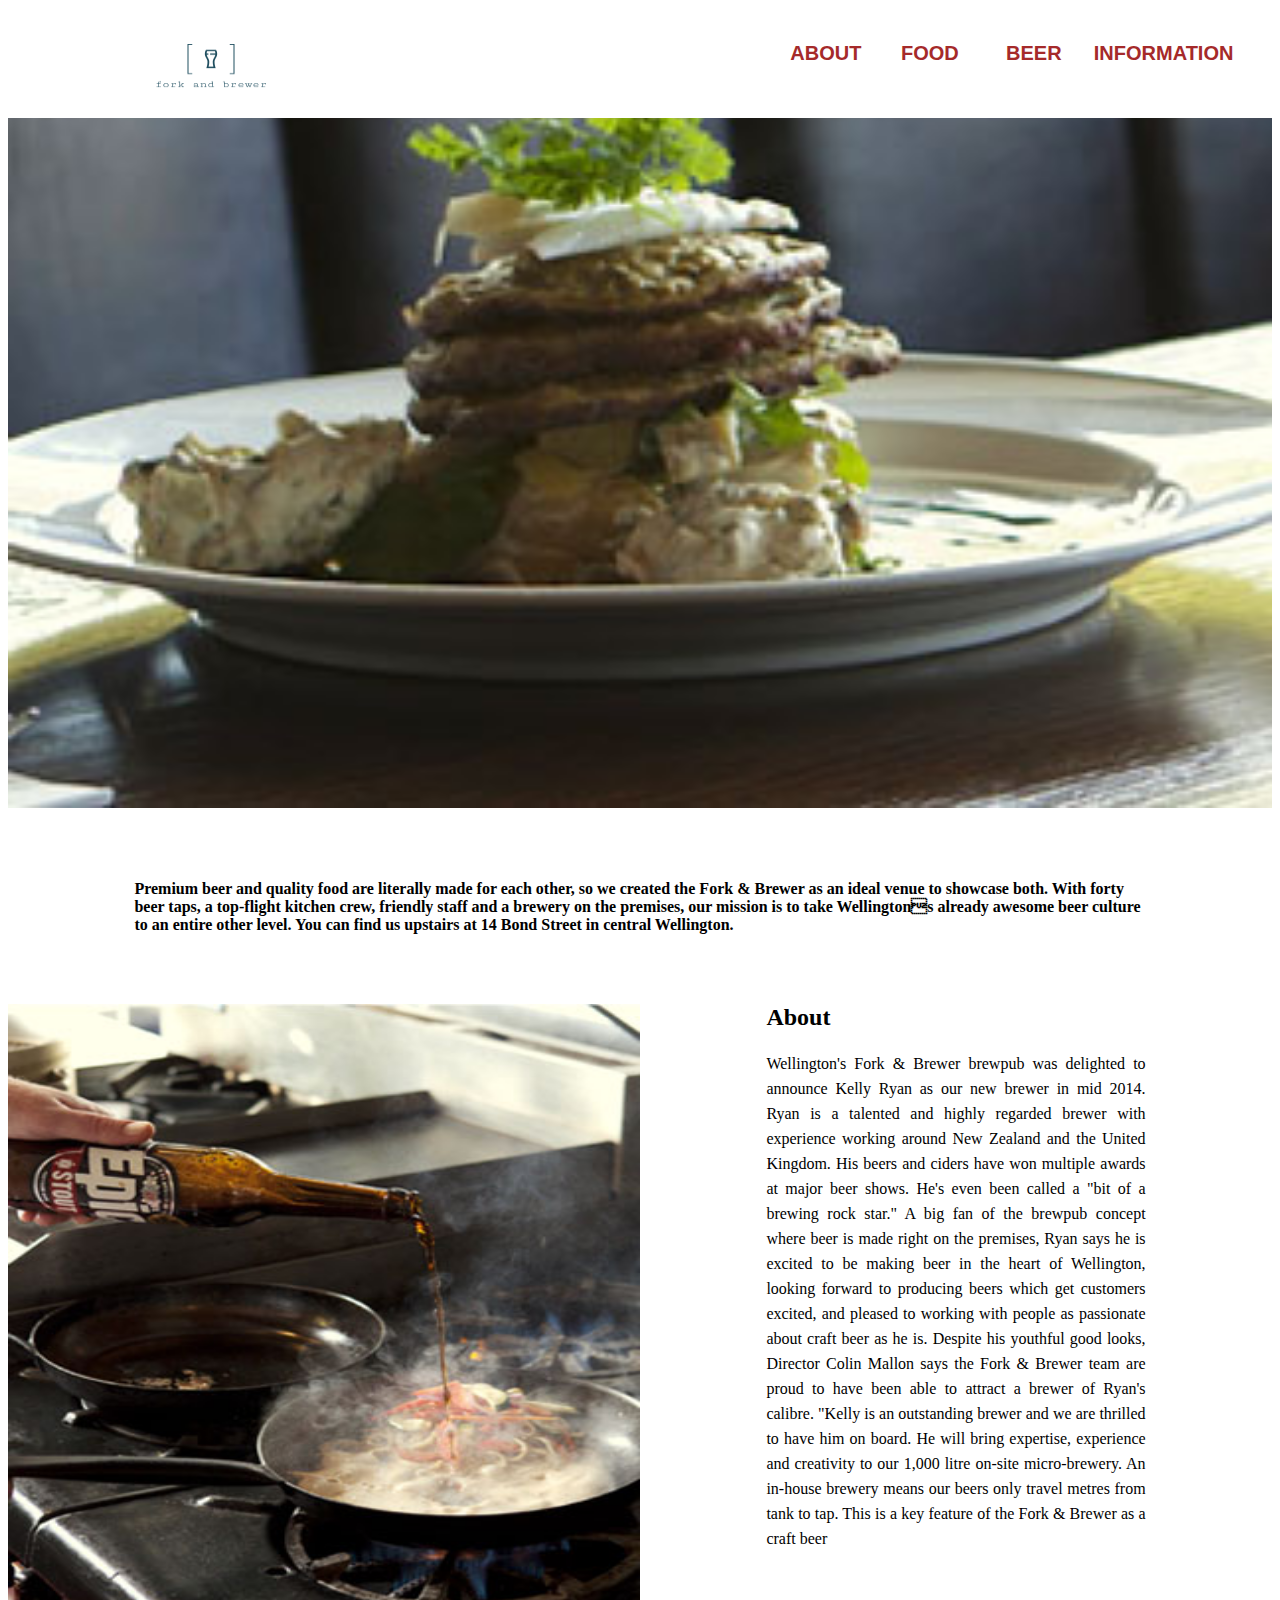
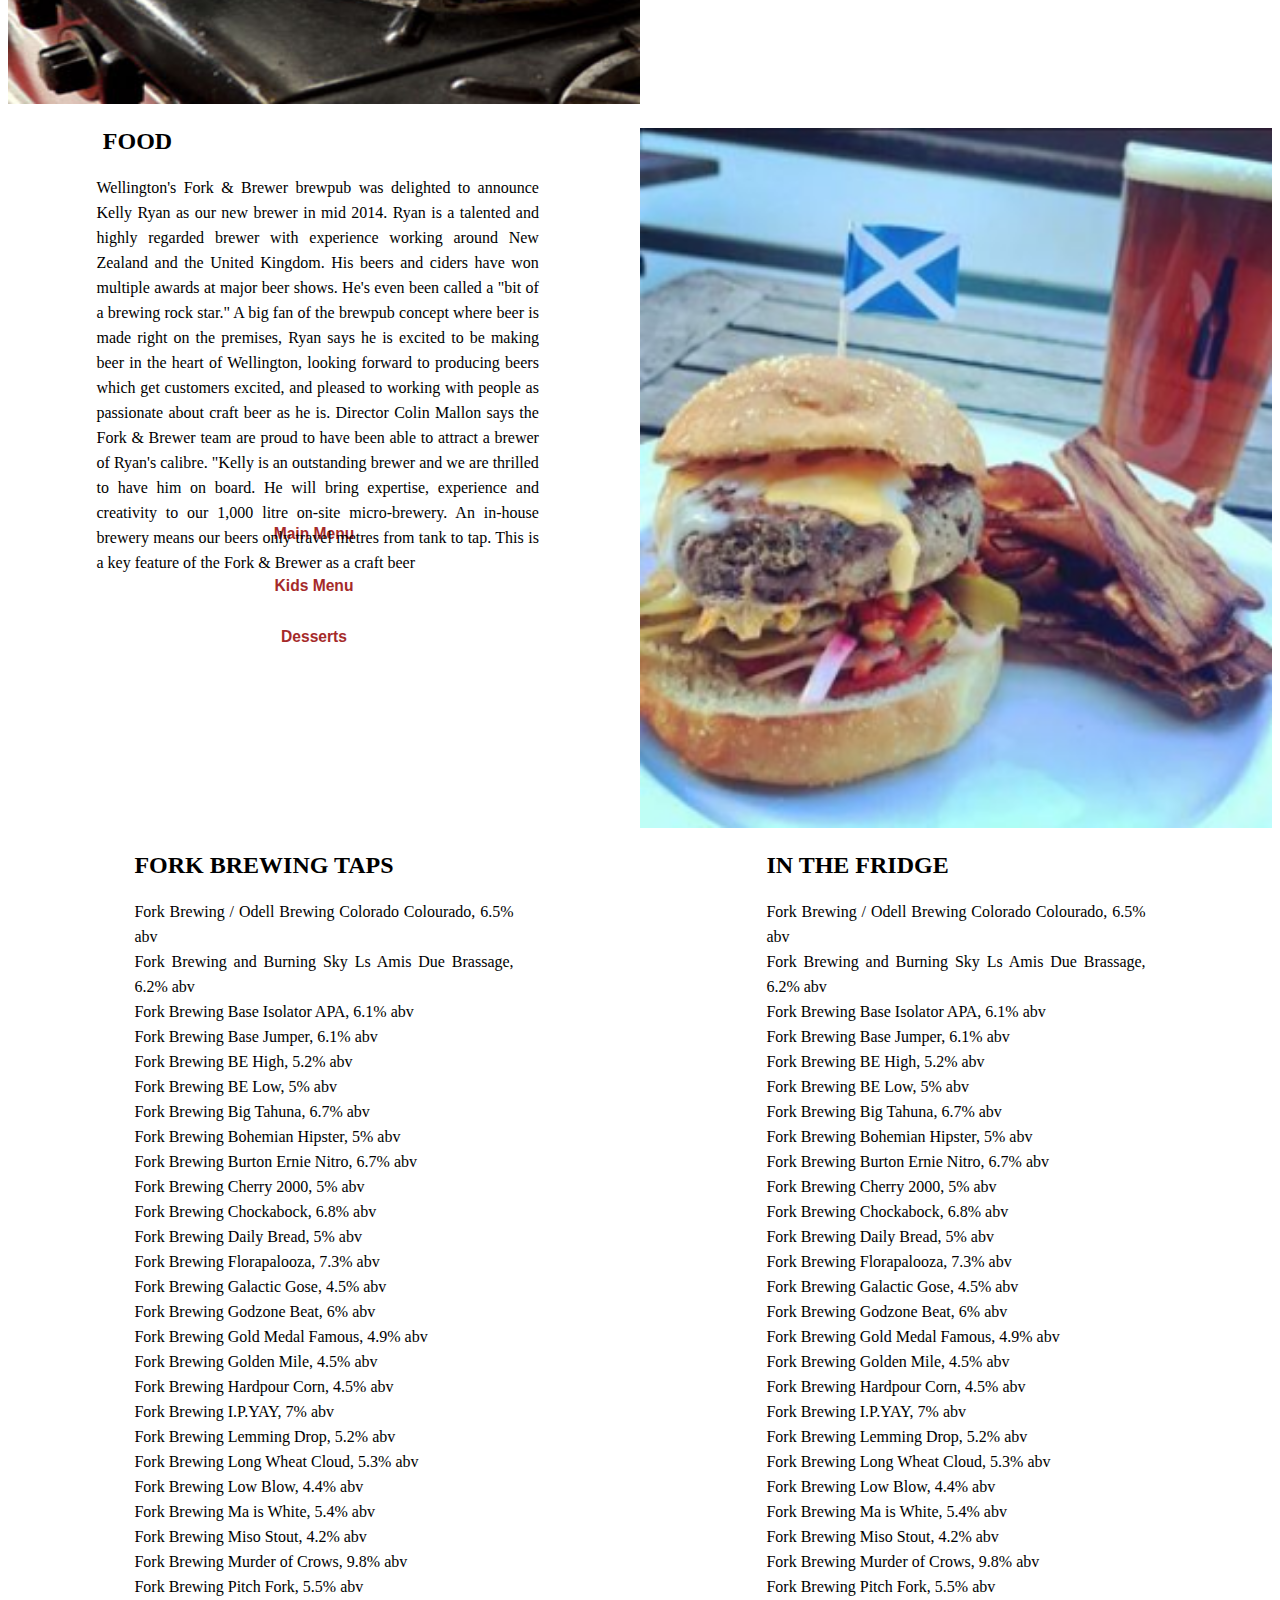
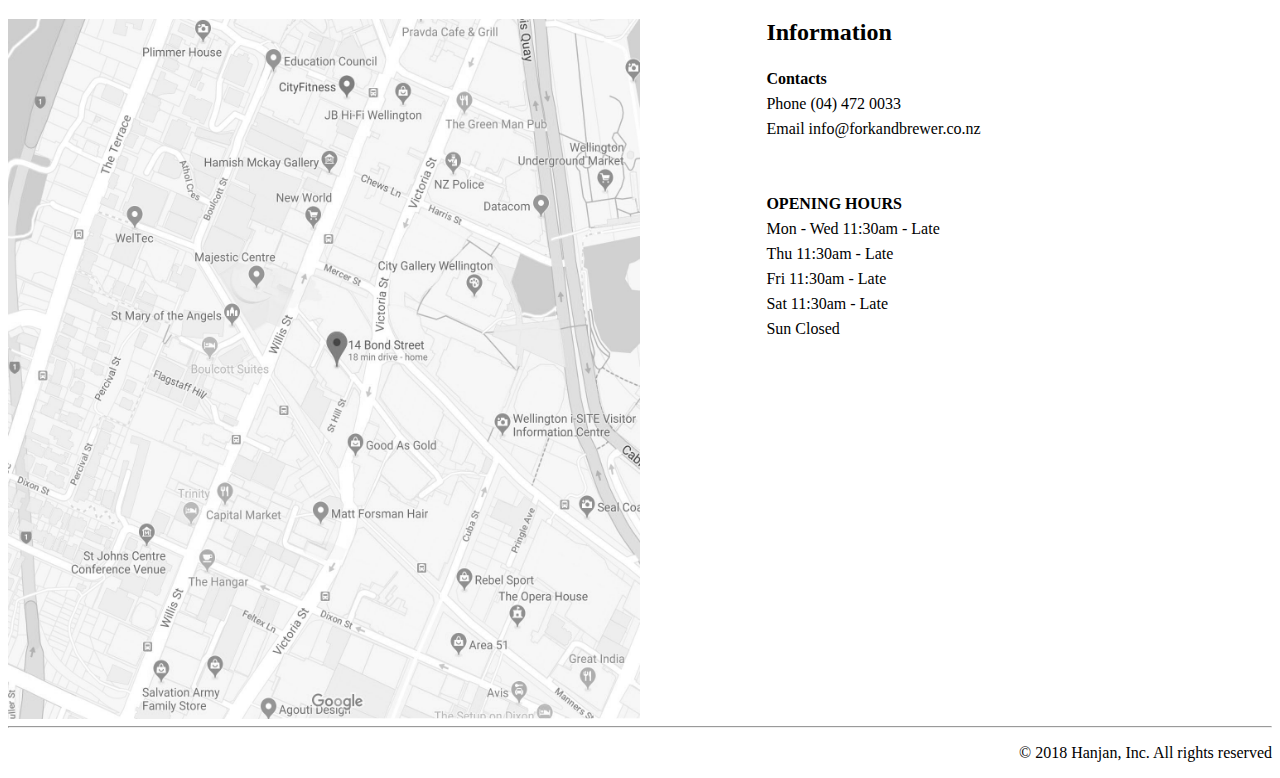
<file: index.html>
<!DOCTYPE html>
<html>
  <head>
    <meta charset="UTF-8">
    <meta name="viewport" content="width=device-width,initial-scale=1.0">
    <title>formative2</title>
    <link rel="stylesheet" href="mainsass/css/main.css" type="text/css">
    <script src="js/jquery.js"></script>
    <script src="js/script.js"></script>


  </head>
  <body>
    <div class="header">
      <div>
        <img id="logo" src="logo/logo_transparent.png">
      </div>
      <div class="nav_container">
       <ul>
          <li class="button"><button id="about"><h2>ABOUT</h2></button></li>
          <li class="button"><button id="food"><h2>FOOD</h2></button></li>
          <li class="button"><button id="beer"><h2>BEER</h2></button></li>
          <li class="button"><button id="information"><h2>INFORMATION</h2></button></li>
       </ul>
      </div>
    </div> 
    <div>   
    <img id="overlay" class="imgB1" src="image/main.jpg"> 
    <img class="imgA1" src="logo/logo_transparent.png">
    </div>
    <div>
      <h4 class="para">Premium beer and quality food are literally made for each other, so we created the Fork & Brewer as an ideal venue to showcase both.

      With forty beer taps, a top-flight kitchen crew, friendly staff and a brewery on the premises, our mission is to take Wellingtons already awesome beer culture to an entire other level.

      You can find us upstairs at 14 Bond Street in central Wellington.
      </h4>
    </div>

    <!-- Section About -->
    <div class="about">
      <div class="col1">
        <img id="img-about" src="image/abouti.jpg" alt="beerimage">
      </div>
      <div class="col2"> 
      <h2 id="heading-about"> About </h2>
      <p class="para-about"> Wellington's Fork & Brewer brewpub was delighted to announce Kelly Ryan as our new brewer in mid 2014. Ryan is a talented and highly regarded brewer with experience working around New Zealand and the United Kingdom. His beers and ciders have won multiple awards at major beer shows. He's even been called a "bit of a brewing rock star." 

      A big fan of the brewpub concept where beer is made right on the premises, Ryan says he is excited to be making beer in the heart of Wellington, looking forward to producing beers which get customers excited, and pleased to working with people as passionate about craft beer as he is. Despite his youthful good looks, 

      Director Colin Mallon says the Fork & Brewer team are proud to have been able to attract a brewer of Ryan's calibre. "Kelly is an outstanding brewer and we are thrilled to have him on board. He will bring expertise, experience and creativity to our 1,000 litre on-site micro-brewery. An in-house brewery means our beers only travel metres from tank to tap. This is a key feature of the Fork & Brewer as a craft beer 
        </p>
      </div>
    </div>
    <!-- Section food -->

    <div class="food"> <!-- <-problem with clearing -->
      <div class="col1">
        <h2 id="heading-food"> FOOD </h2>
      <p class="para-food"> Wellington's Fork & Brewer brewpub was delighted to announce Kelly Ryan as our new brewer in mid 2014. Ryan is a talented and highly regarded brewer with experience working around New Zealand and the United Kingdom. His beers and ciders have won multiple awards at major beer shows. He's even been called a "bit of a brewing rock star." 

      A big fan of the brewpub concept where beer is made right on the premises, Ryan says he is excited to be making beer in the heart of Wellington, looking forward to producing beers which get customers excited, and pleased to working with people as passionate about craft beer as he is. 

      Director Colin Mallon says the Fork & Brewer team are proud to have been able to attract a brewer of Ryan's calibre. "Kelly is an outstanding brewer and we are thrilled to have him on board. He will bring expertise, experience and creativity to our 1,000 litre on-site micro-brewery. An in-house brewery means our beers only travel metres from tank to tap. This is a key feature of the Fork & Brewer as a craft beer 
        </p><br>
        <div class="foodmenu">
	       <ul>
	          <li><button onclick="location.href='https://www.forkandbrewer.co.nz/images/menus/Fork_May2018.pdf'"><h3>Main Menu</h3></button></li></br>
	          <li><button onclick="location.href='https://www.forkandbrewer.co.nz/images/menus/Fork_May2018_Kids.pdf'"><h3>Kids Menu</h3></button></li></br>
	          <li><button onclick="location.href='https://www.forkandbrewer.co.nz/images/menus/Fork_May2018_Desserts.pdf'"><h3>Desserts</h3></button></li>
	       </ul>
        </div>
      </div>
      
        
      
      <div class="col2 col2-food"> 
        <img id="img-food" src="image/6.jpg" alt="">
      </div>

      <!-- Section beer -->
      <div class="beer">
      <div class="col1">
      <h2 id="heading-beer"> FORK BREWING TAPS </h2>
        <p class="para-beer"> 
        Fork Brewing / Odell Brewing Colorado Colourado, 6.5% abv</br>
        Fork Brewing and Burning Sky Ls Amis Due Brassage, 6.2% abv</br>
        Fork Brewing Base Isolator APA, 6.1% abv</br>
        Fork Brewing Base Jumper, 6.1% abv</br>
        Fork Brewing BE High, 5.2% abv</br>
        Fork Brewing BE Low, 5% abv</br>
        Fork Brewing Big Tahuna, 6.7% abv</br>
        Fork Brewing Bohemian Hipster, 5% abv</br>
        Fork Brewing Burton Ernie Nitro, 6.7% abv</br>
        Fork Brewing Cherry 2000, 5% abv</br>
        Fork Brewing Chockabock, 6.8% abv</br>
        Fork Brewing Daily Bread, 5% abv</br>
        Fork Brewing Florapalooza, 7.3% abv</br>
        Fork Brewing Galactic Gose, 4.5% abv</br>
        Fork Brewing Godzone Beat, 6% abv</br>
        Fork Brewing Gold Medal Famous, 4.9% abv</br>
        Fork Brewing Golden Mile, 4.5% abv</br>
        Fork Brewing Hardpour Corn, 4.5% abv</br>
        Fork Brewing I.P.YAY, 7% abv</br>
        Fork Brewing Lemming Drop, 5.2% abv</br>
        Fork Brewing Long Wheat Cloud, 5.3% abv</br>
        Fork Brewing Low Blow, 4.4% abv</br>
        Fork Brewing Ma is White, 5.4% abv</br>
        Fork Brewing Miso Stout, 4.2% abv</br>
        Fork Brewing Murder of Crows, 9.8% abv</br>
        Fork Brewing Pitch Fork, 5.5% abv </br>
        </p>
      </div>

      <div class="col2"> 
      <h2 id="heading-beer"> IN THE FRIDGE </h2>
        <p class="para-beer"> 
        Fork Brewing / Odell Brewing Colorado Colourado, 6.5% abv</br>
        Fork Brewing and Burning Sky Ls Amis Due Brassage, 6.2% abv</br>
        Fork Brewing Base Isolator APA, 6.1% abv</br>
        Fork Brewing Base Jumper, 6.1% abv</br>
        Fork Brewing BE High, 5.2% abv</br>
        Fork Brewing BE Low, 5% abv</br>
        Fork Brewing Big Tahuna, 6.7% abv</br>
        Fork Brewing Bohemian Hipster, 5% abv</br>
        Fork Brewing Burton Ernie Nitro, 6.7% abv</br>
        Fork Brewing Cherry 2000, 5% abv</br>
        Fork Brewing Chockabock, 6.8% abv</br>
        Fork Brewing Daily Bread, 5% abv</br>
        Fork Brewing Florapalooza, 7.3% abv</br>
        Fork Brewing Galactic Gose, 4.5% abv</br>
        Fork Brewing Godzone Beat, 6% abv</br>
        Fork Brewing Gold Medal Famous, 4.9% abv</br>
        Fork Brewing Golden Mile, 4.5% abv</br>
        Fork Brewing Hardpour Corn, 4.5% abv</br>
        Fork Brewing I.P.YAY, 7% abv</br>
        Fork Brewing Lemming Drop, 5.2% abv</br>
        Fork Brewing Long Wheat Cloud, 5.3% abv</br>
        Fork Brewing Low Blow, 4.4% abv</br>
        Fork Brewing Ma is White, 5.4% abv</br>
        Fork Brewing Miso Stout, 4.2% abv</br>
        Fork Brewing Murder of Crows, 9.8% abv</br>
        Fork Brewing Pitch Fork, 5.5% abv </br>
        
        </p>
      </div>
      </div>
      <div class="information">
      <div class="col1">
        <img id="img-information" src="image/map.jpg" alt="beerimage">
      </div>
      <div class="col2"> 
      <h2 id="heading-information"> Information </h2>
      <p class="para-information">
        <b>Contacts</b><br/>
		Phone (04) 472 0033<br/>
		Email info@forkandbrewer.co.nz<br/><br/><br/>




      	<b>OPENING HOURS</b><br/>
		Mon - Wed 11:30am - Late<br/>
		Thu	11:30am - Late<br/>
		Fri	11:30am - Late<br/>
		Sat	11:30am - Late<br/>
		Sun	Closed<br/><br/><br/></p>
      </div>
    </div>
    <div>
    	<hr>
    	<!-- <img src="image/instagram_icon.jpg"> -->
    	<p class="align"> © 2018 Hanjan, Inc. All rights reserved </p>
    </div>




      
    

  </body>
</html>
</file>
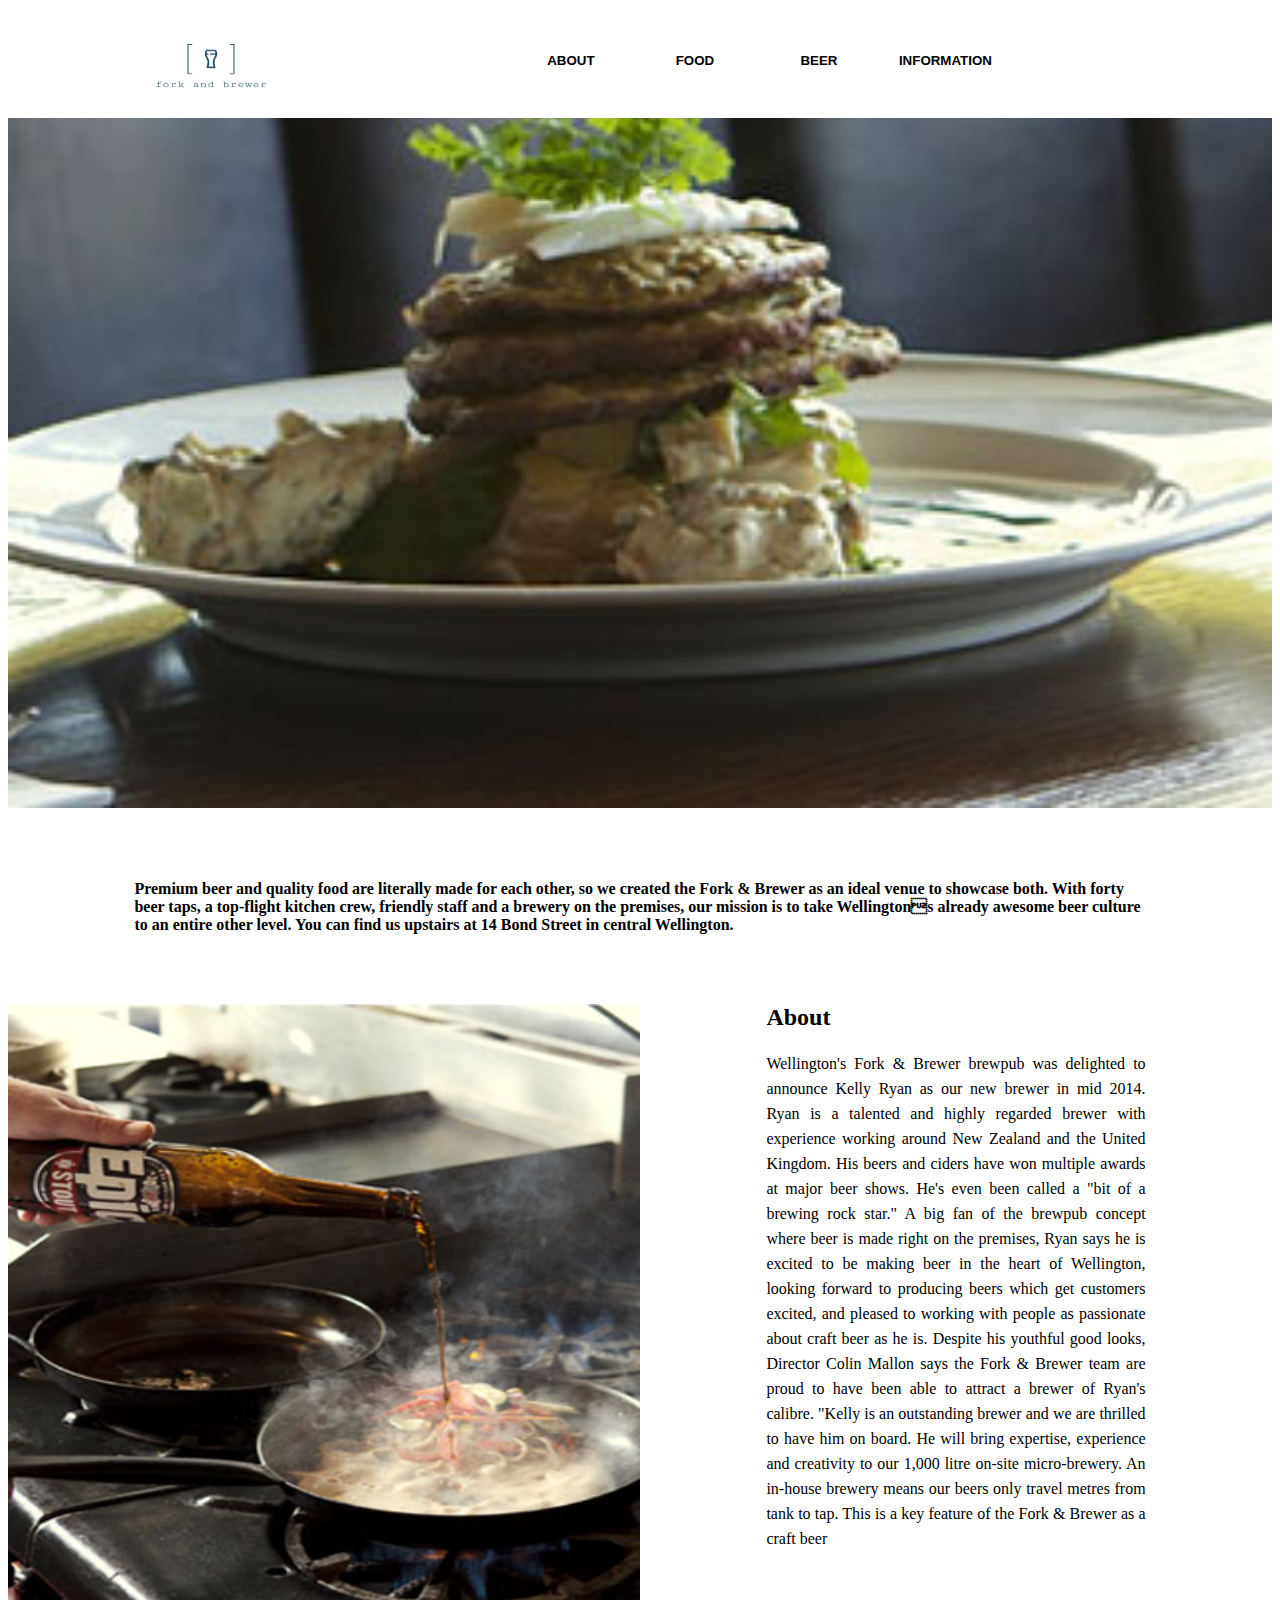
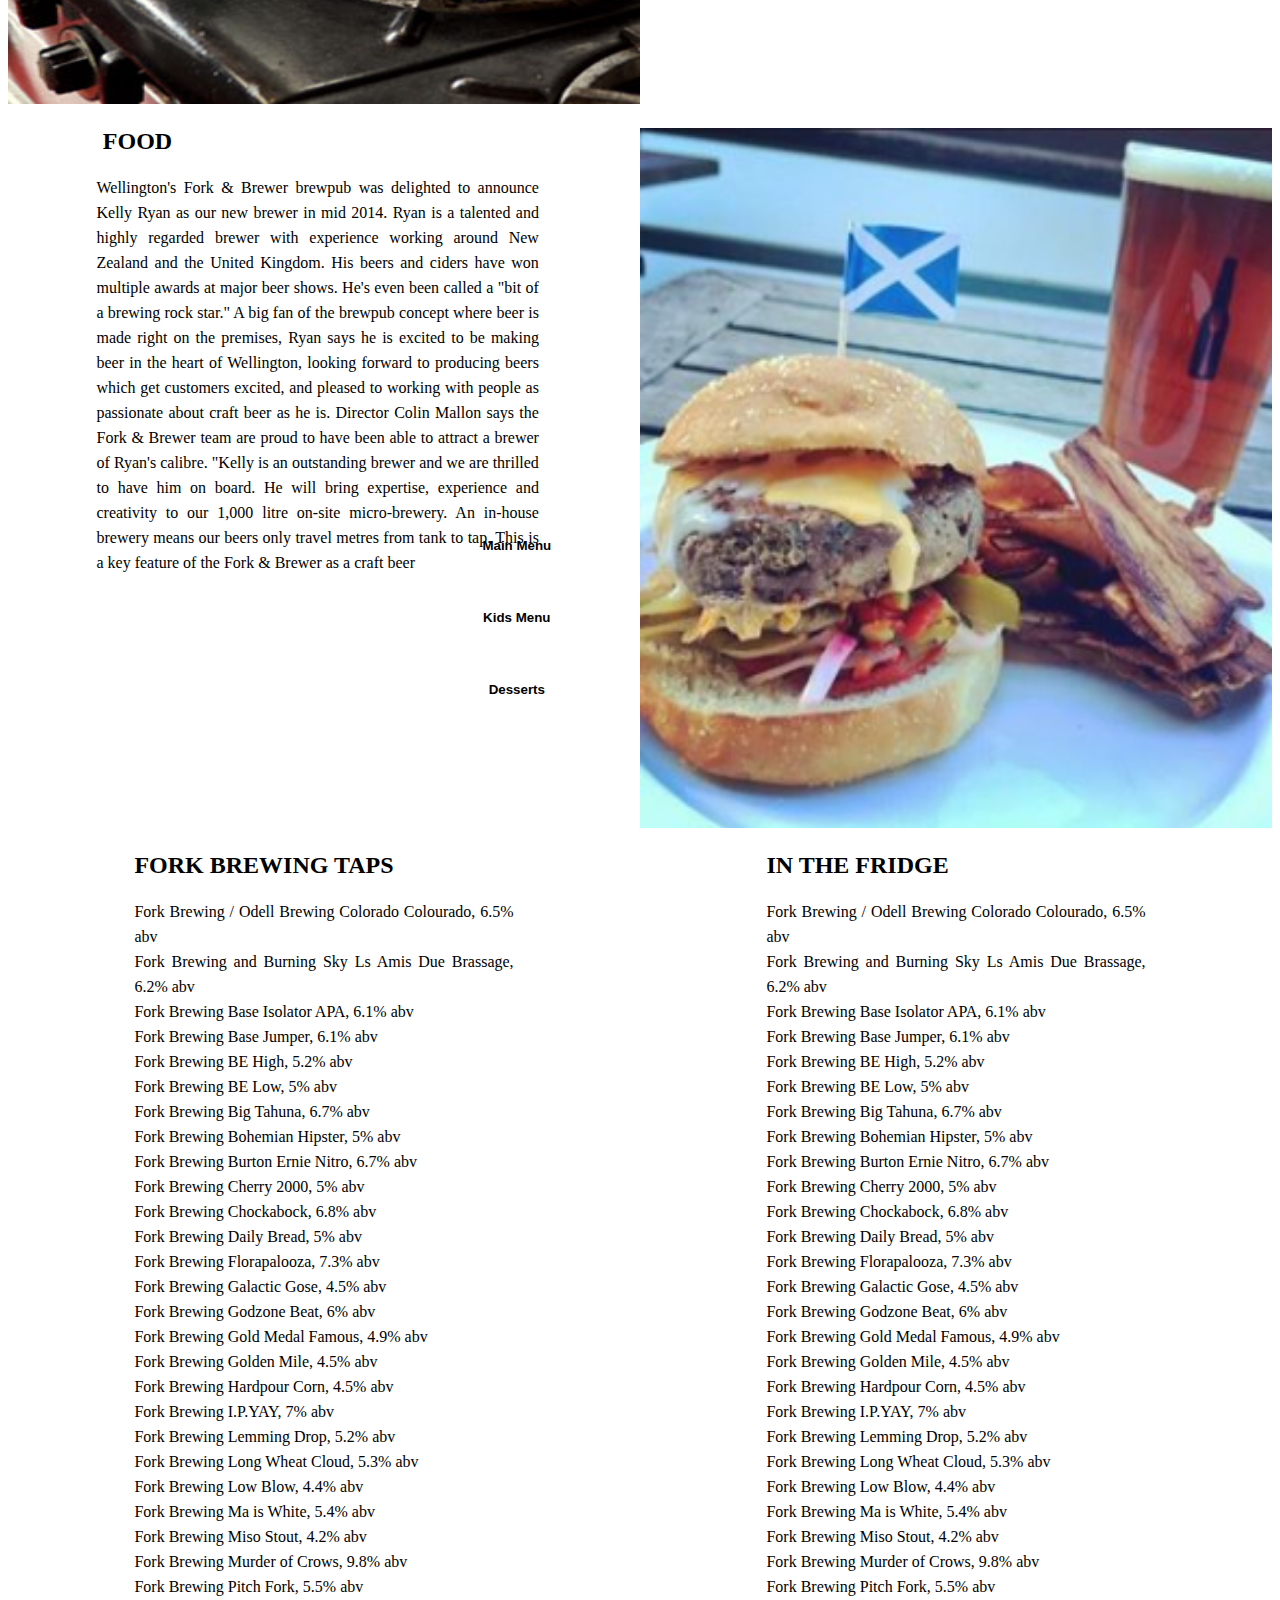
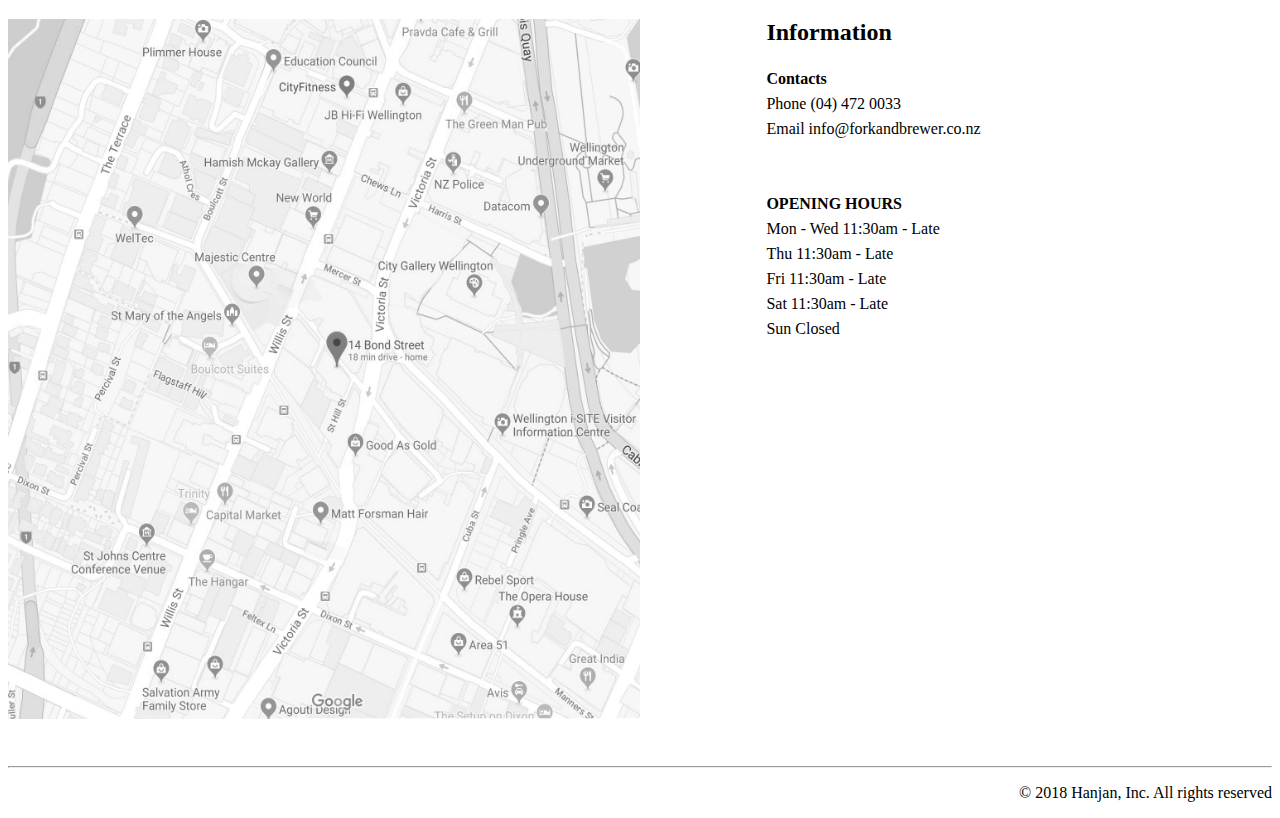
<file: formative2-v5/index.html>
<!DOCTYPE html>
<html>
  <head>
    <meta charset="UTF-8">
    <meta name="viewport" content="width=device-width,initial-scale=1.0">
    <title>formative2</title>
    <link rel="stylesheet" href="mainsass/css/main.css" type="text/css">
    <script src="js/jquery.js"></script>
    <script src="js/script.js"></script>


  </head>
  <body>
    <div class="header">
      <div>
        <img id="logo" src="logo/logo_transparent.png">
      </div>
      <div class="nav_container">
       <ul>
          <li class="button"><button id="about"><h4>ABOUT</h4></button></li>
          <li class="button"><button id="food"><h4>FOOD</h4></button></li>
          <li class="button"><button id="beer"><h4>BEER</h4></button></li>
          <li class="button"><button id="information"><h4>INFORMATION</h4></button></li>
       </ul>
      </div>
    </div> 
    <div>   
    <img id="overlay" class="imgB1" src="image/main.jpg"> 
    <img class="imgA1" src="logo/logo_transparent.png">
    </div>
    <div>
      <h4 class="para">Premium beer and quality food are literally made for each other, so we created the Fork & Brewer as an ideal venue to showcase both.

      With forty beer taps, a top-flight kitchen crew, friendly staff and a brewery on the premises, our mission is to take Wellingtons already awesome beer culture to an entire other level.

      You can find us upstairs at 14 Bond Street in central Wellington.
      </h4>
    </div>
    <!-- Section About -->
    <div class="about">
      <div class="col1">
        <img id="img-about" src="image/abouti.jpg" alt="beerimage">
      </div>
      <div class="col2"> 
      <h2 id="heading-about"> About </h2>
      <p class="para-about"> Wellington's Fork & Brewer brewpub was delighted to announce Kelly Ryan as our new brewer in mid 2014. Ryan is a talented and highly regarded brewer with experience working around New Zealand and the United Kingdom. His beers and ciders have won multiple awards at major beer shows. He's even been called a "bit of a brewing rock star." 

      A big fan of the brewpub concept where beer is made right on the premises, Ryan says he is excited to be making beer in the heart of Wellington, looking forward to producing beers which get customers excited, and pleased to working with people as passionate about craft beer as he is. Despite his youthful good looks, 

      Director Colin Mallon says the Fork & Brewer team are proud to have been able to attract a brewer of Ryan's calibre. "Kelly is an outstanding brewer and we are thrilled to have him on board. He will bring expertise, experience and creativity to our 1,000 litre on-site micro-brewery. An in-house brewery means our beers only travel metres from tank to tap. This is a key feature of the Fork & Brewer as a craft beer 
        </p>
      </div>
    </div>
    <!-- Section food -->

    <div class="food"> <!-- <-problem with clearing -->
      <div class="col1">
        <h2 id="heading-food"> FOOD </h2>
      <p class="para-food"> Wellington's Fork & Brewer brewpub was delighted to announce Kelly Ryan as our new brewer in mid 2014. Ryan is a talented and highly regarded brewer with experience working around New Zealand and the United Kingdom. His beers and ciders have won multiple awards at major beer shows. He's even been called a "bit of a brewing rock star." 

      A big fan of the brewpub concept where beer is made right on the premises, Ryan says he is excited to be making beer in the heart of Wellington, looking forward to producing beers which get customers excited, and pleased to working with people as passionate about craft beer as he is. 

      Director Colin Mallon says the Fork & Brewer team are proud to have been able to attract a brewer of Ryan's calibre. "Kelly is an outstanding brewer and we are thrilled to have him on board. He will bring expertise, experience and creativity to our 1,000 litre on-site micro-brewery. An in-house brewery means our beers only travel metres from tank to tap. This is a key feature of the Fork & Brewer as a craft beer 
        </p><br>
        <div class="foodmenu">
	       <ul>
	          <li><button><h4>Main Menu</h4></button></li></br>
	          <li><button><h4>Kids Menu</h4></button></li></br>
	          <li><button><h4>Desserts</h4></button></li>
	       </ul>
        </div>
      </div>
      
        
      
      <div class="col2 col2-food"> 
        <img id="img-food" src="image/6.jpg" alt="">
      </div>

      <!-- Section beer -->
      <div class="beer">
      <div class="col1">
      <h2 id="heading-beer"> FORK BREWING TAPS </h2>
        <p class="para-beer"> 
        Fork Brewing / Odell Brewing Colorado Colourado, 6.5% abv</br>
        Fork Brewing and Burning Sky Ls Amis Due Brassage, 6.2% abv</br>
        Fork Brewing Base Isolator APA, 6.1% abv</br>
        Fork Brewing Base Jumper, 6.1% abv</br>
        Fork Brewing BE High, 5.2% abv</br>
        Fork Brewing BE Low, 5% abv</br>
        Fork Brewing Big Tahuna, 6.7% abv</br>
        Fork Brewing Bohemian Hipster, 5% abv</br>
        Fork Brewing Burton Ernie Nitro, 6.7% abv</br>
        Fork Brewing Cherry 2000, 5% abv</br>
        Fork Brewing Chockabock, 6.8% abv</br>
        Fork Brewing Daily Bread, 5% abv</br>
        Fork Brewing Florapalooza, 7.3% abv</br>
        Fork Brewing Galactic Gose, 4.5% abv</br>
        Fork Brewing Godzone Beat, 6% abv</br>
        Fork Brewing Gold Medal Famous, 4.9% abv</br>
        Fork Brewing Golden Mile, 4.5% abv</br>
        Fork Brewing Hardpour Corn, 4.5% abv</br>
        Fork Brewing I.P.YAY, 7% abv</br>
        Fork Brewing Lemming Drop, 5.2% abv</br>
        Fork Brewing Long Wheat Cloud, 5.3% abv</br>
        Fork Brewing Low Blow, 4.4% abv</br>
        Fork Brewing Ma is White, 5.4% abv</br>
        Fork Brewing Miso Stout, 4.2% abv</br>
        Fork Brewing Murder of Crows, 9.8% abv</br>
        Fork Brewing Pitch Fork, 5.5% abv </br>
        </p>
      </div>

      <div class="col2"> 
      <h2 id="heading-beer"> IN THE FRIDGE </h2>
        <p class="para-beer"> 
        Fork Brewing / Odell Brewing Colorado Colourado, 6.5% abv</br>
        Fork Brewing and Burning Sky Ls Amis Due Brassage, 6.2% abv</br>
        Fork Brewing Base Isolator APA, 6.1% abv</br>
        Fork Brewing Base Jumper, 6.1% abv</br>
        Fork Brewing BE High, 5.2% abv</br>
        Fork Brewing BE Low, 5% abv</br>
        Fork Brewing Big Tahuna, 6.7% abv</br>
        Fork Brewing Bohemian Hipster, 5% abv</br>
        Fork Brewing Burton Ernie Nitro, 6.7% abv</br>
        Fork Brewing Cherry 2000, 5% abv</br>
        Fork Brewing Chockabock, 6.8% abv</br>
        Fork Brewing Daily Bread, 5% abv</br>
        Fork Brewing Florapalooza, 7.3% abv</br>
        Fork Brewing Galactic Gose, 4.5% abv</br>
        Fork Brewing Godzone Beat, 6% abv</br>
        Fork Brewing Gold Medal Famous, 4.9% abv</br>
        Fork Brewing Golden Mile, 4.5% abv</br>
        Fork Brewing Hardpour Corn, 4.5% abv</br>
        Fork Brewing I.P.YAY, 7% abv</br>
        Fork Brewing Lemming Drop, 5.2% abv</br>
        Fork Brewing Long Wheat Cloud, 5.3% abv</br>
        Fork Brewing Low Blow, 4.4% abv</br>
        Fork Brewing Ma is White, 5.4% abv</br>
        Fork Brewing Miso Stout, 4.2% abv</br>
        Fork Brewing Murder of Crows, 9.8% abv</br>
        Fork Brewing Pitch Fork, 5.5% abv </br>
        
        </p>
      </div>
      </div>
      <div class="information">
      <div class="col1">
        <img id="img-information" src="image/map.jpg" alt="beerimage">
      </div>
      <div class="col2"> 
      <h2 id="heading-information"> Information </h2>
      <p class="para-information">
        <b>Contacts</b><br/>
		Phone (04) 472 0033<br/>
		Email info@forkandbrewer.co.nz<br/><br/><br/>




      	<b>OPENING HOURS</b><br/>
		Mon - Wed 11:30am - Late<br/>
		Thu	11:30am - Late<br/>
		Fri	11:30am - Late<br/>
		Sat	11:30am - Late<br/>
		Sun	Closed<br/><br/><br/></p>
      </div>
    </div>
    <div>
    	<hr>
    	<!-- <img src="image/instagram_icon.jpg"> -->
    	<p class="align"> © 2018 Hanjan, Inc. All rights reserved </p>
    </div>




      
    

  </body>
</html>
</file>
<file: mainsass/css/main.css>
.header {
  position: fixed;
  background-color: white;
  height: 110px;
  width: 100%;
  z-index: 0; }

.nav_container {
  display: flex;
  justify-content: flex-end;
  background-color: primaryColor; }

#logo {
  margin-left: 10%;
  height: 120px;
  width: 150px;
  float: left; }

/* navigation */
ul {
  margin-right: 10%;
  float: right; }

li {
  display: inline-block;
  padding: 0px; }

a:hover {
  color: grey; }

button {
  border: none;
  width: 100px;
  background-color: white;
  color: brown; }

div.header:after {
  clear: both; }

@media only screen and (max-width: 500px) {
  #logo {
    margin-left: 30%;
    height: 120px;
    width: 150px; }

  li {
    display: inline-block;
    padding: 0px; }

  button {
    background-color: transparent;
    width: 0%;
    /* left: 300px;
     top:20px;*/ }

  .header {
    height: 110px; }

  .nav_container {
    width: 100%;
    height: 110px;
    align-items: center;
    justify-content: center; } }
#overlay {
  width: 100%;
  height: 800px;
  z-index: 1; }

.imgB1 {
  width: 50%;
  height: 300px;
  left: 0px;
  z-index: 1; }

.imgA1 {
  width: 70%;
  height: 0;
  transform: translate(50%, 50%);
  z-index: 6; }

.para {
  width: 80%;
  margin: auto;
  padding-top: 50px;
  padding-bottom: 50px; }

.about {
  height: auto;
  margin: 0%;
  width: 100%; }

.col1 {
  width: 50%;
  float: left; }

#img-about {
  width: 100%;
  margin: auto;
  height: 700px;
  padding-top: 20px; }

.col2 {
  width: 50%;
  float: left; }

#heading-about {
  width: 70%;
  padding-left: 20%; }

.para-about {
  margin: auto;
  width: 60%;
  height: 300px;
  padding-left: 5%;
  padding-right: 5%;
  text-align: justify;
  line-height: 25px; }

.about:after {
  clear: both; }

@media only screen and (max-width: 500px) {
  .about {
    width: 100%;
    height: auto;
    float: none; }

  .col1 {
    width: 100%;
    float: none;
    height: auto; }

  .col2 {
    width: 100%;
    float: none;
    height: auto; }

  .para-about {
    height: 900px; }

  #img-about {
    width: 100%;
    height: auto;
    float: none; } }
.food {
  height: auto;
  margin: 0%;
  width: 100%;
  float: left; }

.col1 {
  width: 45%;
  float: left; }

#img-food {
  width: 100%;
  height: 700px;
  padding-top: 20px; }

.col2 {
  width: 50%;
  float: left; }

#heading-food {
  width: 70%;
  padding-left: 15%; }

.col2-food {
  width: 55%; }

.para-food {
  margin: auto;
  width: 70%;
  height: 300px;
  padding-left: 3%;
  padding-right: 5%;
  text-align: justify;
  line-height: 25px; }

.col2:after {
  clear: both; }

.food:after {
  clear: both; }

/* Food menu */
ul.food {
  float: none; }

li.food {
  display: inline;
  padding: 0px; }

a.food:hover {
  color: grey; }

button.food {
  height: 20px;
  width: 100px;
  margin: -20px -50px;
  position: relative;
  top: 50%;
  left: 50%;
  margin: auto;
  /* border: none;
   width: 50px;
   background-color: white;
   color: black;*/ }

.foodmenu {
  height: 20px;
  width: 100px;
  margin: -20px -50px;
  /*position:relative;*/
  top: 50%;
  left: 5%;
  margin: auto; }

@media only screen and (max-width: 500px) {
  .food {
    width: 100%;
    height: auto;
    float: none; }

  .col1 {
    width: 100%;
    float: none;
    height: auto; }

  .para-food {
    height: 900px;
    width: 230px; }

  .col2 {
    width: 100%;
    float: none;
    height: auto; }

  #img-food {
    width: 100%;
    height: auto;
    float: none; } }
.beer {
  height: auto;
  margin: 0%;
  width: 100%;
  float: none; }

.col1 {
  width: 50%;
  float: left; }

#img-beer {
  width: 100%;
  margin: auto;
  height: 900px;
  padding-top: 20px; }

.col2 {
  width: 50%;
  float: left; }

#heading-beer {
  width: 70%;
  padding-left: 20%; }

.para-beer {
  margin: auto;
  width: 60%;
  height: 700px;
  padding-left: 5%;
  padding-right: 5%;
  text-align: justify;
  line-height: 25px; }

.col2:after {
  clear: both; }

.beer:after {
  clear: both; }

@media only screen and (max-width: 500px) {
  .beer {
    width: 100%;
    height: auto;
    float: none; }

  .col1 {
    width: 100%;
    float: none;
    height: auto; }

  .para-beer {
    height: 1250px; }

  .col2 {
    width: 100%;
    float: none;
    height: auto; }

  #img-beer {
    width: 100%;
    height: auto;
    float: none; } }
.information {
  height: auto;
  margin: 0%;
  width: 100%; }

.col1 {
  width: 50%;
  float: left; }

#img-information {
  width: 100%;
  margin: auto;
  height: 700px;
  padding-top: 20px; }

.col2 {
  width: 50%;
  float: left; }

#heading-information {
  width: 70%;
  padding-left: 20%; }

.para-information {
  margin: auto;
  width: 60%;
  height: 660px;
  padding-left: 5%;
  padding-right: 5%;
  text-align: justify;
  line-height: 25px; }

.information:after {
  clear: both; }

@media only screen and (max-width: 500px) {
  .information {
    width: 100%;
    height: auto;
    float: none; }

  .col1 {
    width: 100%;
    float: none;
    height: auto; }

  .col2 {
    width: 100%;
    float: none;
    height: auto; }

  #img-information {
    width: 100%;
    height: auto;
    float: none; } }
.align {
  text-align: right; }

/*# sourceMappingURL=main.css.map */
</file>
<file: formative2-v5/mainsass/css/main.css>
.header {
  position: fixed;
  background-color: white;
  height: 110px;
  width: 100%;
  z-index: 0; }

.nav_container {
  display: flex;
  justify-content: space-around;
  background-color: white; }

#logo {
  margin-left: 10%;
  height: 120px;
  width: 150px;
  float: left; }

/* navigation */
ul {
  margin-right: 10%;
  float: right; }

li {
  display: inline-block;
  padding: 10px; }

a:hover {
  color: grey; }

button {
  border: none;
  width: 100px;
  background-color: white;
  color: black; }

div.header:after {
  clear: both; }

@media only screen and (max-width: 500px) {
  button {
    width: 200px; }

  li {
    padding: auto; }

  .header {
    height: 400px; }

  .nav_container {
    width: 100%;
    height: 280px;
    align-items: center;
    justify-content: center; } }
#overlay {
  width: 100%;
  height: 800px;
  z-index: 1; }

.imgB1 {
  width: 50%;
  height: 600px;
  left: 0px;
  z-index: 1; }

.imgA1 {
  width: 70%;
  height: 0;
  transform: translate(50%, 50%);
  z-index: 6; }

.para {
  width: 80%;
  margin: auto;
  padding-top: 50px;
  padding-bottom: 50px; }

.about {
  height: auto;
  margin: 0%;
  width: 100%; }

.col1 {
  width: 50%;
  float: left; }

#img-about {
  width: 100%;
  margin: auto;
  height: 700px;
  padding-top: 20px; }

.col2 {
  width: 50%;
  float: left; }

#heading-about {
  width: 70%;
  padding-left: 20%; }

.para-about {
  margin: auto;
  width: 60%;
  height: 300px;
  padding-left: 5%;
  padding-right: 5%;
  text-align: justify;
  line-height: 25px; }

.about:after {
  clear: both; }

@media only screen and (max-width: 500px) {
  .about {
    width: 100%;
    height: auto;
    float: none; }

  .col1 {
    width: 100%;
    float: none;
    height: auto; }

  .col2 {
    width: 100%;
    float: none;
    height: auto; }

  .para-about {
    height: 900px; }

  #img-about {
    width: 100%;
    height: auto;
    float: none; } }
.food {
  height: auto;
  margin: 0%;
  width: 100%;
  float: left; }

.col1 {
  width: 45%;
  float: left; }

#img-food {
  width: 100%;
  height: 700px;
  padding-top: 20px; }

.col2 {
  width: 50%;
  float: left; }

#heading-food {
  width: 70%;
  padding-left: 15%; }

.col2-food {
  width: 55%; }

.para-food {
  margin: auto;
  width: 70%;
  height: 300px;
  padding-left: 3%;
  padding-right: 5%;
  text-align: justify;
  line-height: 25px; }

.col2:after {
  clear: both; }

.food:after {
  clear: both; }

/* Food menu */
ul.food {
  float: none; }

li.food {
  display: inline;
  padding: 0px; }

a.food:hover {
  color: grey; }

button.food {
  border: none;
  width: 50px;
  background-color: white;
  color: black; }

.foodmenu {
  align-items: center; }

@media only screen and (max-width: 500px) {
  .food {
    width: 100%;
    height: auto;
    float: none; }

  .col1 {
    width: 100%;
    float: none;
    height: auto; }

  .para-food {
    height: 900px;
    width: 230px; }

  .col2 {
    width: 100%;
    float: none;
    height: auto; }

  #img-food {
    width: 100%;
    height: auto;
    float: none; } }
.beer {
  height: auto;
  margin: 0%;
  width: 100%;
  float: none; }

.col1 {
  width: 50%;
  float: left; }

#img-beer {
  width: 100%;
  margin: auto;
  height: 900px;
  padding-top: 20px; }

.col2 {
  width: 50%;
  float: left; }

#heading-beer {
  width: 70%;
  padding-left: 20%; }

.para-beer {
  margin: auto;
  width: 60%;
  height: 700px;
  padding-left: 5%;
  padding-right: 5%;
  text-align: justify;
  line-height: 25px; }

.col2:after {
  clear: both; }

.beer:after {
  clear: both; }

@media only screen and (max-width: 500px) {
  .beer {
    width: 100%;
    height: auto;
    float: none; }

  .col1 {
    width: 100%;
    float: none;
    height: auto; }

  .para-beer {
    height: 1250px; }

  .col2 {
    width: 100%;
    float: none;
    height: auto; }

  #img-beer {
    width: 100%;
    height: auto;
    float: none; } }
.information {
  height: auto;
  margin: 0%;
  width: 100%; }

.col1 {
  width: 50%;
  float: left; }

#img-information {
  width: 100%;
  margin: auto;
  height: 700px;
  padding-top: 20px; }

.col2 {
  width: 50%;
  float: left; }

#heading-information {
  width: 70%;
  padding-left: 20%; }

.para-information {
  margin: auto;
  width: 60%;
  height: 700px;
  padding-left: 5%;
  padding-right: 5%;
  text-align: justify;
  line-height: 25px; }

.information:after {
  clear: both; }

@media only screen and (max-width: 500px) {
  .information {
    width: 100%;
    height: auto;
    float: none; }

  .col1 {
    width: 100%;
    float: none;
    height: auto; }

  .col2 {
    width: 100%;
    float: none;
    height: auto; }

  #img-information {
    width: 100%;
    height: auto;
    float: none; } }
.align {
  text-align: right; }

/*# sourceMappingURL=main.css.map */
</file>
